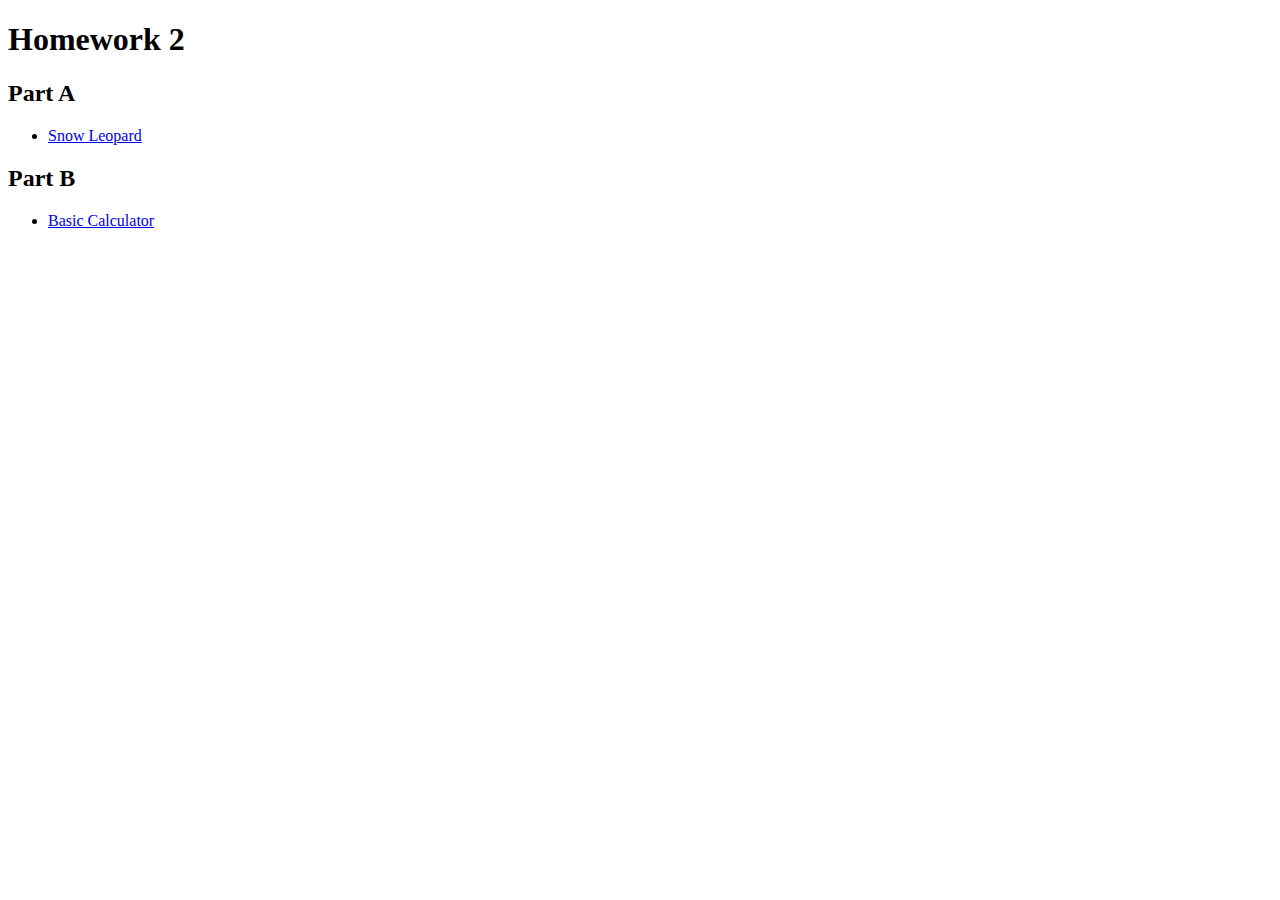
<file: index.html>
<!DOCTYPE html>
<html lang="en">
<head>
    <meta charset="UTF-8">
    <title>Homework 2</title>
</head>
<body>
    <h1>Homework 2</h1>
    <h2>Part A</h2>
    <ul>
        <li><a href="animal/animal.html">Snow Leopard</a></li>
    </ul>
    <h2>Part B</h2>
    <ul>
        <li><a href="calculator/calc.html">Basic Calculator</a></li>
    </ul>
</body>
</html>
</file>
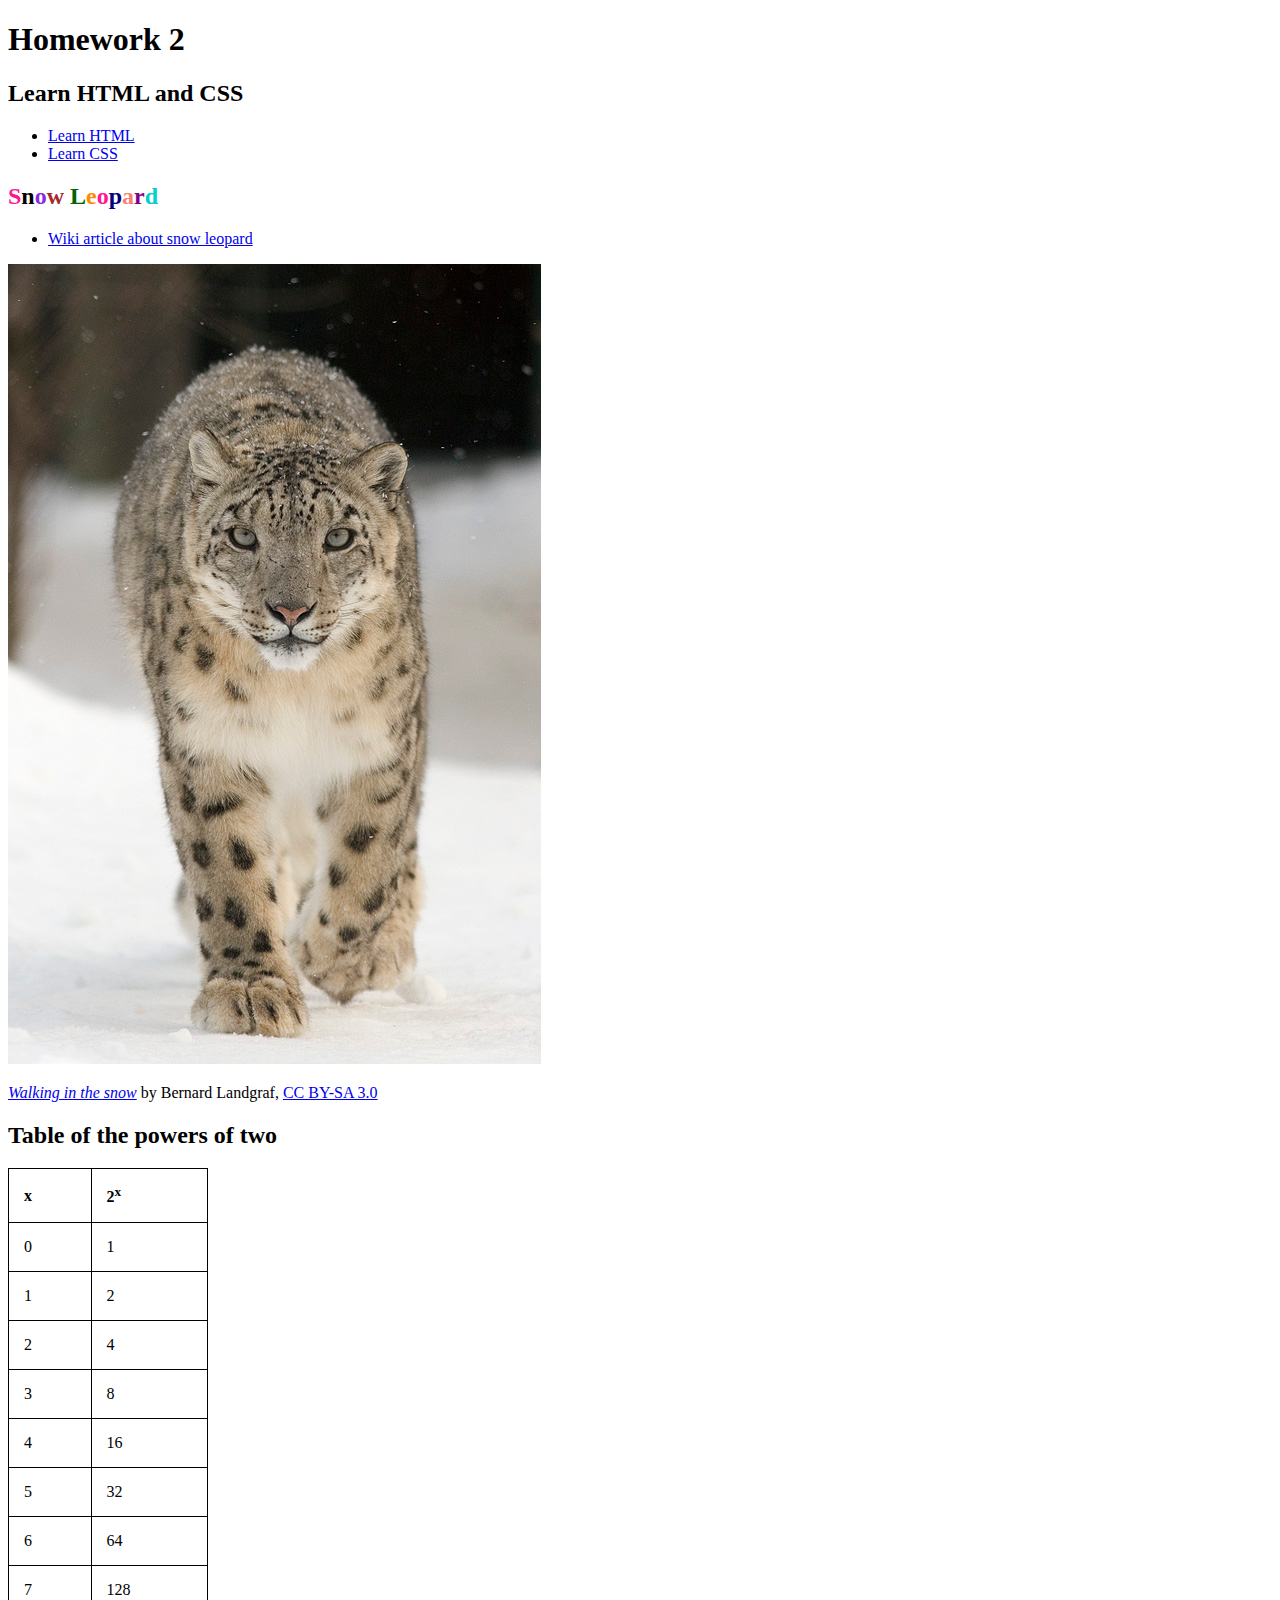
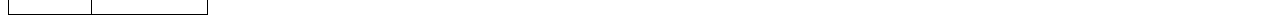
<file: animal.html>
<!DOCTYPE html>
<html lang="en">
<head>
    <meta charset="UTF-8">
    <title>hw2</title>
    <style>
        #sp1 {
            color: deeppink;
        }

        #sp2 {
            color: black;
        }

        #sp3 {
            color: blueviolet;
        }

        #sp4 {
            color: brown;
        }

        #sp5 {
            color: darkgreen;
        }

        #sp6 {
            color: darkorange;
        }

        #sp7 {
            color: deeppink;
        }

        #sp8 {
            color: navy;
        }

        #sp9 {
            color: salmon;
        }

        #sp10 {
            color: purple;
        }

        #sp11 {
            color: darkturquoise;
        }

        table {
            border-collapse: collapse;
            width: 200px;
        }

        th, td {
            padding: 15px;
            text-align: left;
        }

        table, th, td {
            border: 1px solid black;
        }


    </style>
</head>
<body>
    <h1>Homework 2</h1>
    <h2>Learn HTML and CSS</h2>
    <ul>
        <li><a href="https://www.w3schools.com/html/default.asp">Learn HTML</a></li>
        <li><a href="https://www.w3schools.com/css/default.asp">Learn CSS</a></li>
    </ul>
    <h2><span id="sp1">S</span><span id="sp2">n</span><span id="sp3">o</span><span id="sp4">w</span> <span
            id="sp5">L</span><span id="sp6">e</span><span id="sp7">o</span><span id="sp8">p</span><span
            id="sp9">a</span><span id="sp10">r</span><span id="sp11">d</span>
    </h2>
    <ul>
        <li><a href="https://en.wikipedia.org/wiki/Snow_leopard">Wiki article about snow leopard</a></li>
    </ul>
    <img src="images/snow_leopard.jpg" alt="Snow Leopard">
    <p><cite><a href="https://commons.wikimedia.org/wiki/File:Uncia_uncia.jpg">Walking in the snow</a></cite> by Bernard
        Landgraf, <a href="https://creativecommons.org/licenses/by-sa/3.0/legalcode" rel="license">CC BY-SA 3.0</a></p>
    <h2>Table of the powers of two</h2>
    <table>
        <tr>
            <th>x</th>
            <th>2<sup>x</sup></th>
        </tr>
        <tr>
            <td>0</td>
            <td>1</td>
        </tr>
        <tr>
            <td>1</td>
            <td>2</td>
        </tr>
        <tr>
            <td>2</td>
            <td>4</td>
        </tr>
        <tr>
            <td>3</td>
            <td>8</td>
        </tr>
        <tr>
            <td>4</td>
            <td>16</td>
        </tr>
        <tr>
            <td>5</td>
            <td>32</td>
        </tr>
        <tr>
            <td>6</td>
            <td>64</td>
        </tr>
        <tr>
            <td>7</td>
            <td>128</td>
        </tr>
    </table>

</body>
</html>
</file>
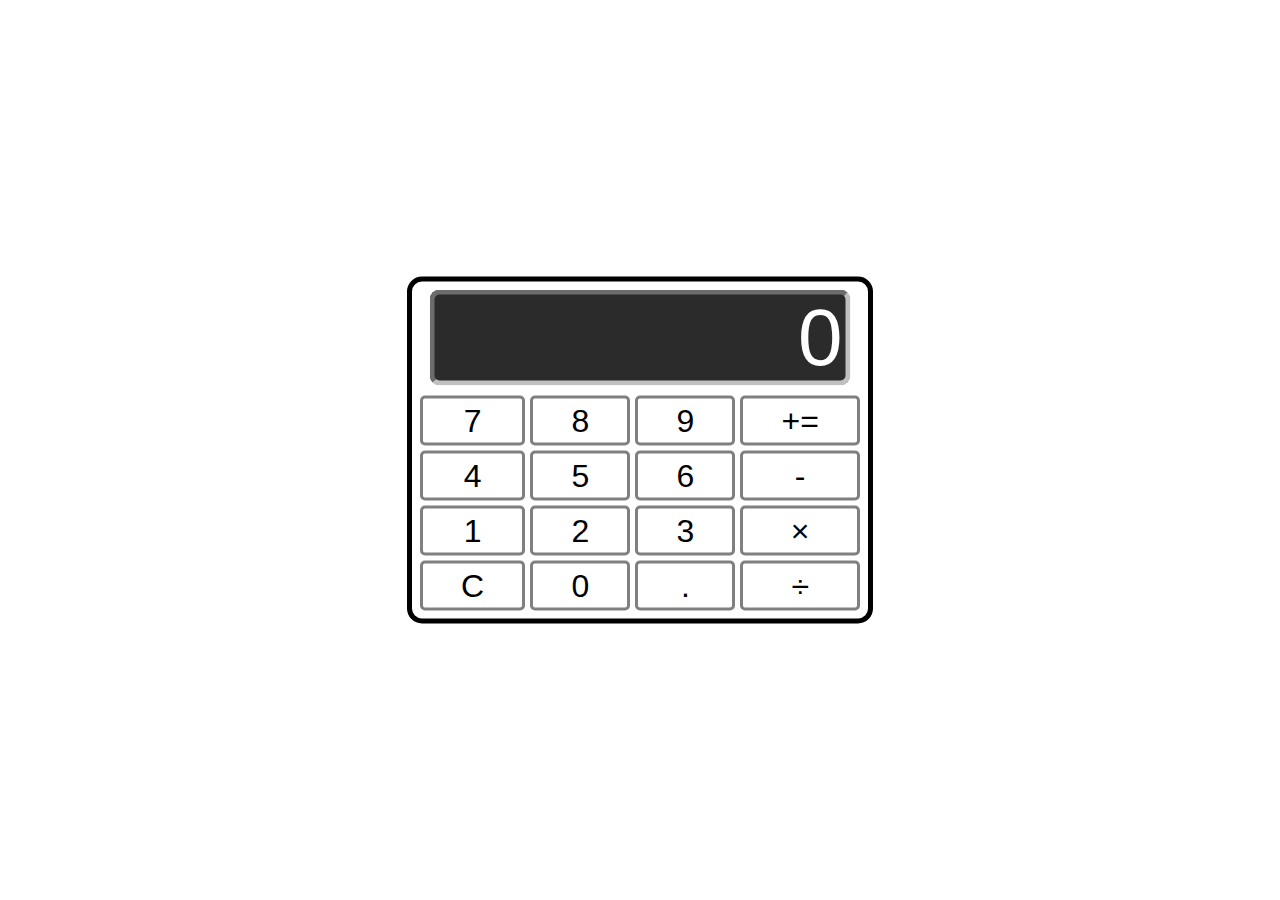
<file: calc.html>
<!DOCTYPE html>
<html lang="en">
<head>
    <meta charset="UTF-8">
    <title>Basic Calculator</title>
    <link rel="stylesheet" type="text/css" href="styles/calcStyle.css"/>
    <script src="scripts/calc.js"></script>
</head>
<body>
    <div class="calculator">
        <!-- This part represent the screen -->
        <!-- A disabled input element is unusable and un-clickable -->
        <label>
            <input type="text" class="calculator-screen" value="0" disabled>
        </label>

        <!-- This parts represents all the keys-->
        <div class="calculator-keys">

            <button class="digit" type="button" value="7">7</button>
            <button class="digit" type="button" value="8">8</button>
            <button class="digit" type="button" value="9">9</button>
            <button class="operator" type="button" value="+">+=</button>


            <button class="digit" type="button" value="4">4</button>
            <button class="digit" type="button" value="5">5</button>
            <button class="digit" type="button" value="6">6</button>
            <button class="operator" type="button" value="-">-</button>


            <button class="digit" type="button" value="1">1</button>
            <button class="digit" type="button" value="2">2</button>
            <button class="digit" type="button" value="3">3</button>
            <!-- use html entities to display * and / -->
            <button class="operator" type="button" value="*">&times;</button>


            <button class="clear" type="button" value="clear">C</button>
            <button class="digit" type="button" value="0">0</button>
            <button class="dot" type="button" value=".">.</button>
            <button class="operator" type="button" value="/">&divide;</button>


        </div>
    </div>

</body>
</html>
</file>
<file: styles/calcStyle.css>
.calculator {
    border: 5px solid black;
    /* make a round corner */
    border-radius: 15px;
    width: 450px;
    padding: 3px;
    /* move the calculator to center relative to the page*/
    position: absolute;
    top: 50%;
    left: 50%;
    transform: translate(-50%, -50%);
}


.calculator-screen {
    border: 5px inset silver;
    border-radius: 10px;
    width: 90%;
    padding: 3px;
    position: relative;
    left: 50%;
    transform: translate(-50%);
    margin-top: 5px;
    margin-bottom: 5px;
    height: 80px;
    font-size: 80px;
    text-align: right;
    background-color: #2b2b2b;
    color: white;
}

button {
    border: 3px solid gray;
    border-radius: 5px;
    height: 50px;
    background-color: transparent;
    font-size: 32px;
    color: black;
}

/* make the keys as containers */
.calculator-keys {
    margin: 5px;
    display: grid;
    grid-template-columns: auto auto auto auto;
    grid-row-gap: 5px;
    grid-column-gap: 5px;
}
</file>
